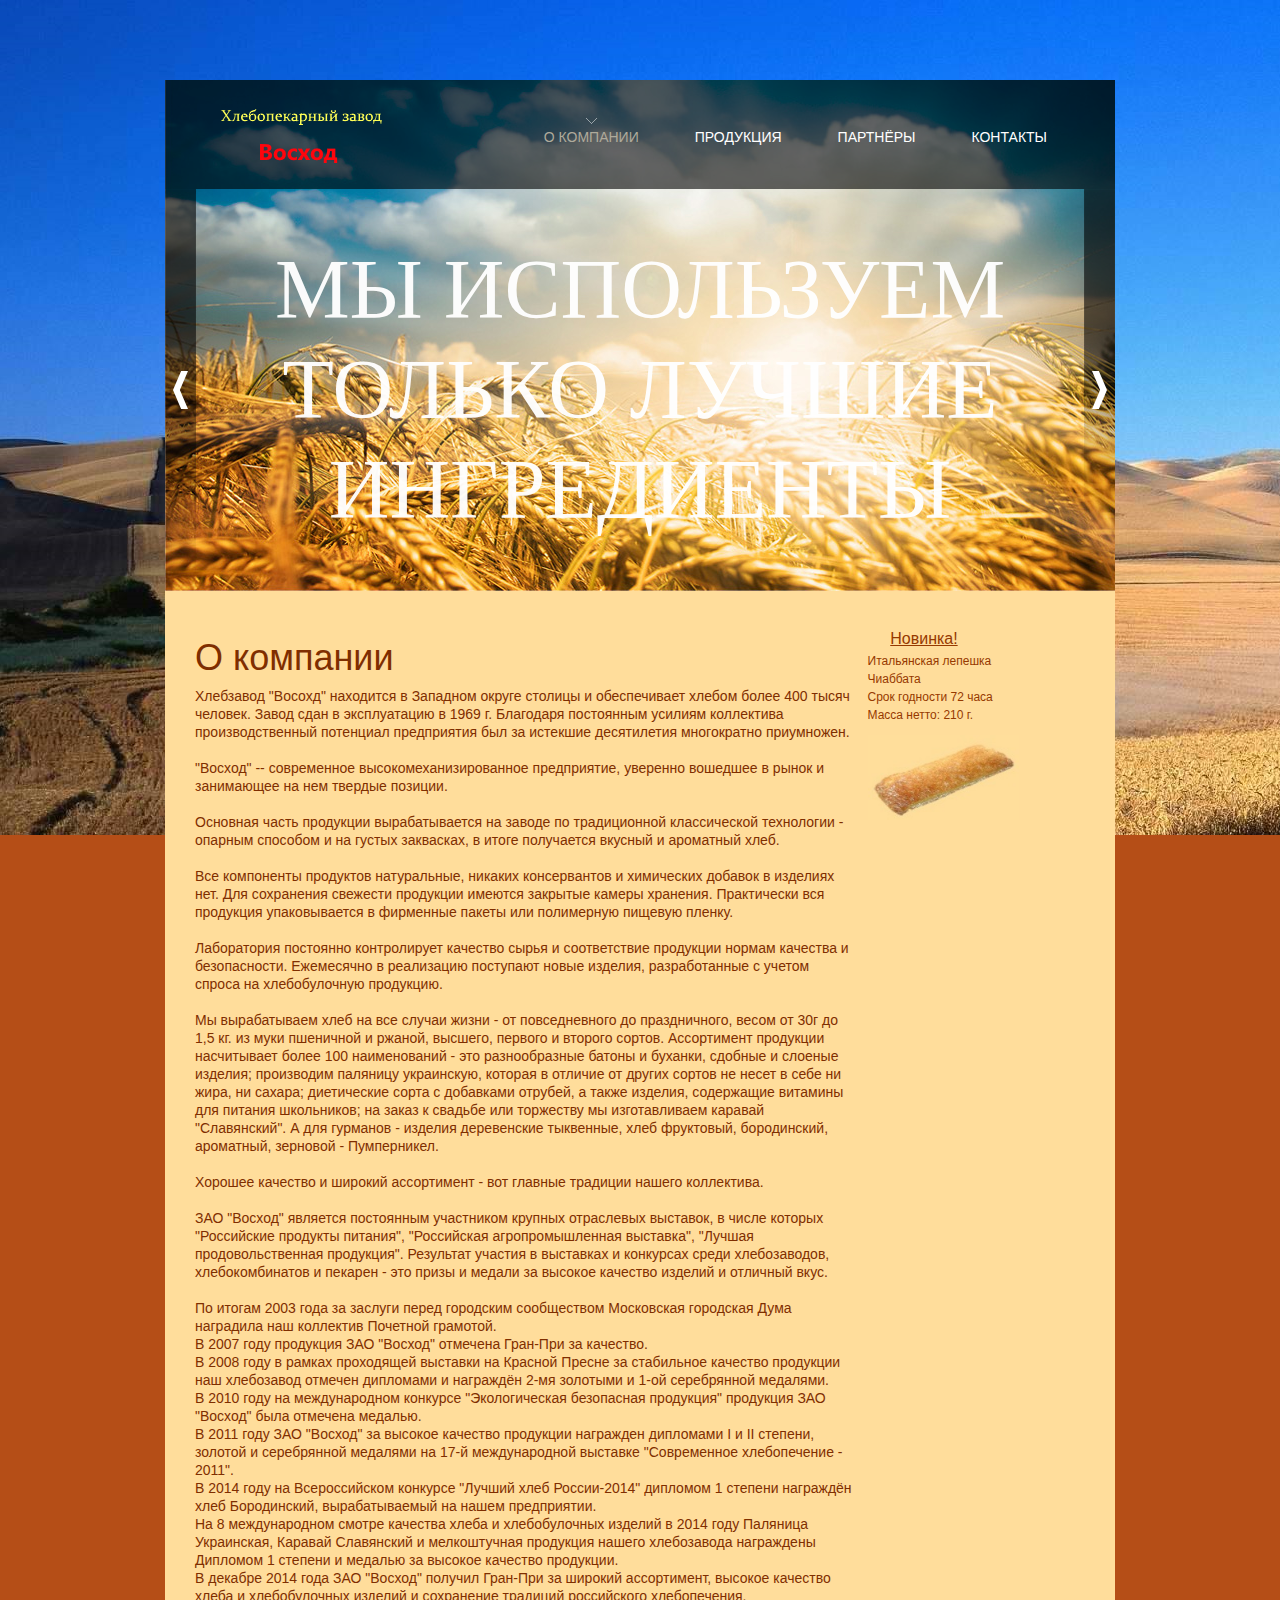
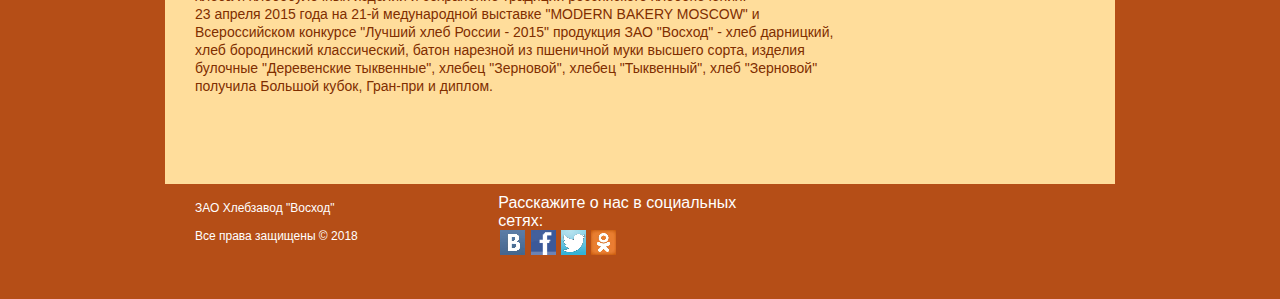
<file: index.html>
﻿<!DOCTYPE html>
<html lang="ru">
<head>
  	<title>ЗАО Хлебзавод "Восход" : О компании</title>
  	<meta charset="utf-8">
    <meta name="description" content="Your description">
    <meta name="keywords" content="Your keywords">
    <meta name="author" content="Your name">
	<meta name="viewport" content="width=device-width, initial-scale=1, maximum-scale=1">
    <link rel="stylesheet" href="css/style.css">
	<link rel="stylesheet" href="css/zerogrid.css">
	<link rel="stylesheet" href="css/responsive.css">
	<script src="js/css3-mediaqueries.js"></script>
    <script src="js/jquery-1.7.1.min.js"></script>
    <script src="js/superfish.js"></script>
    <script src="js/jquery.easing.1.3.js"></script>
    <script src="js/tms-0.4.1.js"></script>
    <script src="js/slider.js"></script>
</head>
<body>
<div class="main-bg">
    <!-- Header -->
    <header>
		<div class="nav-responsive"><div>Меню</div>
			<select onchange="location=this.value">
				<option value="index.html">О компании</option>
				<option value="products.html">Продукция</option>
				<option value="partners.html">Партнёры</option>
				<option value="contacts.html">Контакты</option>
			</select>
		</div>
    	<div class="inner">
            <h1 class="logo"><a href="index.html">Хлебопекарный завод "Восход"</a></h1>
            <nav>
                <ul class="sf-menu">
                    <li class="current"><a href="index.html">О компании</a></li>
                    <li><a href="products.html">Продукция</a></li>
                    <li><a href="partners.html">Партнёры</a></li>
                    <li><a href="contacts.html">Контакты</a></li>
                </ul>
            </nav>
            <div class="clear"></div>
        </div>
		
		<div class="slider-full">
	        <div class="slider-container">
	            <div class="mp-slider">
	                <ul class="items">
	                    <li><img src="images/slide-1.jpg" alt="" /><div class="banner mp-ban-1"><span class="row-1">Мы используем только лучшие ингредиенты</span></div></li>
	                    <li><img src="images/slide-2.jpg" alt="" /><div class="banner mp-ban-2"><span class="row-1">Самое современное оборудование</span></div></li>
	                    <li><img src="images/slide-3.jpg" alt="" /><div class="banner mp-ban-3"><span class="row-1">И вкладываем </span> <span> в наш хлеб </span> <span> душу и сердце</span></div></li>
	                </ul>
	            </div>
	        </div>
	        <a href="#" class="mp-prev"></a>
	        <a href="#" class="mp-next"></a>
		</div>	
    </header>
    <!-- Content -->
        <div class="zerogrid">
            <div class="row content-bg">
                    	<div class="col-3-4">
							<div class="wrap-col">
                        	<article>
                            	<h2>О компании</h2>
                            </article>	
                                <div>
                                <h7>
									<p>Хлебзавод "Восохд" находится в Западном округе столицы и обеспечивает хлебом более 400 тысяч человек. Завод сдан в эксплуатацию в 1969 г. Благодаря постоянным усилиям коллектива производственный потенциал предприятия был за истекшие десятилетия многократно приумножен.</p>

									<p>"Восход" -- современное высокомеханизированное предприятие, уверенно вошедшее в рынок и занимающее на нем твердые позиции.</p>

									<p>Основная часть продукции вырабатывается на заводе по традиционной классической технологии - опарным способом и на густых заквасках, в итоге получается вкусный и ароматный хлеб.</p>

									<p>Все компоненты продуктов натуральные, никаких консервантов и химических добавок в изделиях нет. Для сохранения свежести продукции имеются закрытые камеры хранения. Практически вся продукция упаковывается в фирменные пакеты или полимерную пищевую пленку.</p>

									<p>Лаборатория постоянно контролирует качество сырья и соответствие продукции нормам качества и безопасности. Ежемесячно в реализацию поступают новые изделия, разработанные с учетом спроса на хлебобулочную продукцию.</p>

									<p>Мы вырабатываем хлеб на все случаи жизни - от повседневного до праздничного, весом от 30г до 1,5 кг. из муки пшеничной и ржаной, высшего, первого и второго сортов. Ассортимент продукции насчитывает более 100 наименований - это разнообразные батоны и буханки, сдобные и слоеные изделия; производим паляницу украинскую, которая в отличие от других сортов не несет в себе ни жира, ни сахара; диетические сорта с добавками отрубей, а также изделия, содержащие витамины для питания школьников; на заказ к свадьбе или торжеству мы изготавливаем каравай "Славянский". А для гурманов - изделия деревенские тыквенные, хлеб фруктовый, бородинский, ароматный,  зерновой - Пумперникел.</p>

									<p>Хорошее качество и широкий ассортимент - вот главные традиции нашего коллектива.</p>

									<p>ЗАО "Восход" является постоянным участником крупных отраслевых выставок, в числе которых "Российские продукты питания", "Российская агропромышленная выставка", "Лучшая продовольственная продукция". Результат участия в выставках и конкурсах среди хлебозаводов, хлебокомбинатов  и пекарен - это призы и медали за высокое качество изделий и отличный вкус.</p>

									<p>По итогам 2003 года за заслуги перед городским сообществом Московская городская Дума наградила наш коллектив Почетной грамотой.<br>
									В 2007 году продукция ЗАО "Восход" отмечена Гран-При за качество.<br>
									В 2008 году в рамках проходящей выставки на Красной Пресне за стабильное качество продукции наш хлебозавод отмечен дипломами и награждён 2-мя золотыми и 1-ой серебрянной медалями.<br>
									В 2010 году на международном конкурсе "Экологическая безопасная продукция" продукция ЗАО "Восход" была отмечена медалью.<br>
									В 2011 году ЗАО "Восход" за высокое качество продукции награжден дипломами I и II степени, золотой и серебрянной медалями на 17-й международной выставке "Современное хлебопечение - 2011".<br>
									В 2014 году на Всероссийском конкурсе "Лучший хлеб России-2014" дипломом 1 степени награждён хлеб Бородинский, вырабатываемый на нашем предприятии.<br>
									На 8 международном смотре качества хлеба и хлебобулочных изделий в 2014 году Паляница Украинская, Каравай Славянский и мелкоштучная продукция нашего хлебозавода награждены Дипломом 1 степени и медалью за высокое качество продукции.<br>
									В декабре 2014 года ЗАО "Восход" получил Гран-При за широкий ассортимент, высокое качество хлеба и хлебобулочных изделий и сохранение традиций российского хлебопечения.<br>
									23 апреля 2015 года на 21-й медународной выставке "MODERN BAKERY MOSCOW" и Всероссийском конкурсе "Лучший хлеб России - 2015" продукция ЗАО "Восход" - хлеб дарницкий, хлеб бородинский классический, батон нарезной из пшеничной муки высшего сорта, изделия булочные "Деревенские тыквенные", хлебец "Зерновой", хлебец "Тыквенный", хлеб "Зерновой" получила Большой кубок, Гран-при и диплом.<p>
									</h7>
                                </div>
							</div>
                        </div>
                        <div class="col-1-6">
                        	<article>
                        		<a href="products.html" class="heading-1">Новинка! </a>
                                <p class="p1">
                                    Итальянская лепешка Чиаббата <br>
									Срок годности 72 часа <br>
									Масса нетто: 210 г.  
                                </p>
                                    <div align="center">
                                    <img src="images/new-p.jpg" alt="" class="img-indent">
                                    </div>
                            </article>
                        </div>
        </div>
    </section>
    <!-- Footer -->
    <footer>
    	<div class="zerogrid">
        	<div class="row footer-bg">

                    <div class="wrapper">
                        <div class="col-1-3">
							<div class="wrap-col">
	                        	<div class="copyright">
	                            	 <h5 class="footer-logo"> ЗАО Хлебзавод "Восход" <br> Все права защищены &copy; 2018 </h5>
	                            </div>
							</div>
                        </div>
						<div class="col-2-3">
	                        <div class="col-1-4">
								<div class="wrap-col">
									<h8 class="heading-2"> Расскажите о нас в социальных сетях:</h8>
		                        	<ul class="social-list">
		                            	<li> <a href="https://vk.com">  <img src="images/vk.png" alt=""></a></li>
		                                <li> <a href="https://www.facebook.com">  <img src="images/fb.png" alt=""></a></li>
		                                <li> <a href="https://twitter.com/">  <img src="images/tw.png" alt=""></a></li>
		                                <li> <a href="https://ok.ru">  <img src="images/od.png" alt=""></a></li>
		                            </ul>
								</div>
	                        </div>
						</div>
                    </div>
        	</div>
        </div>
    </footer>
</div>
</body>
</html>
</file>
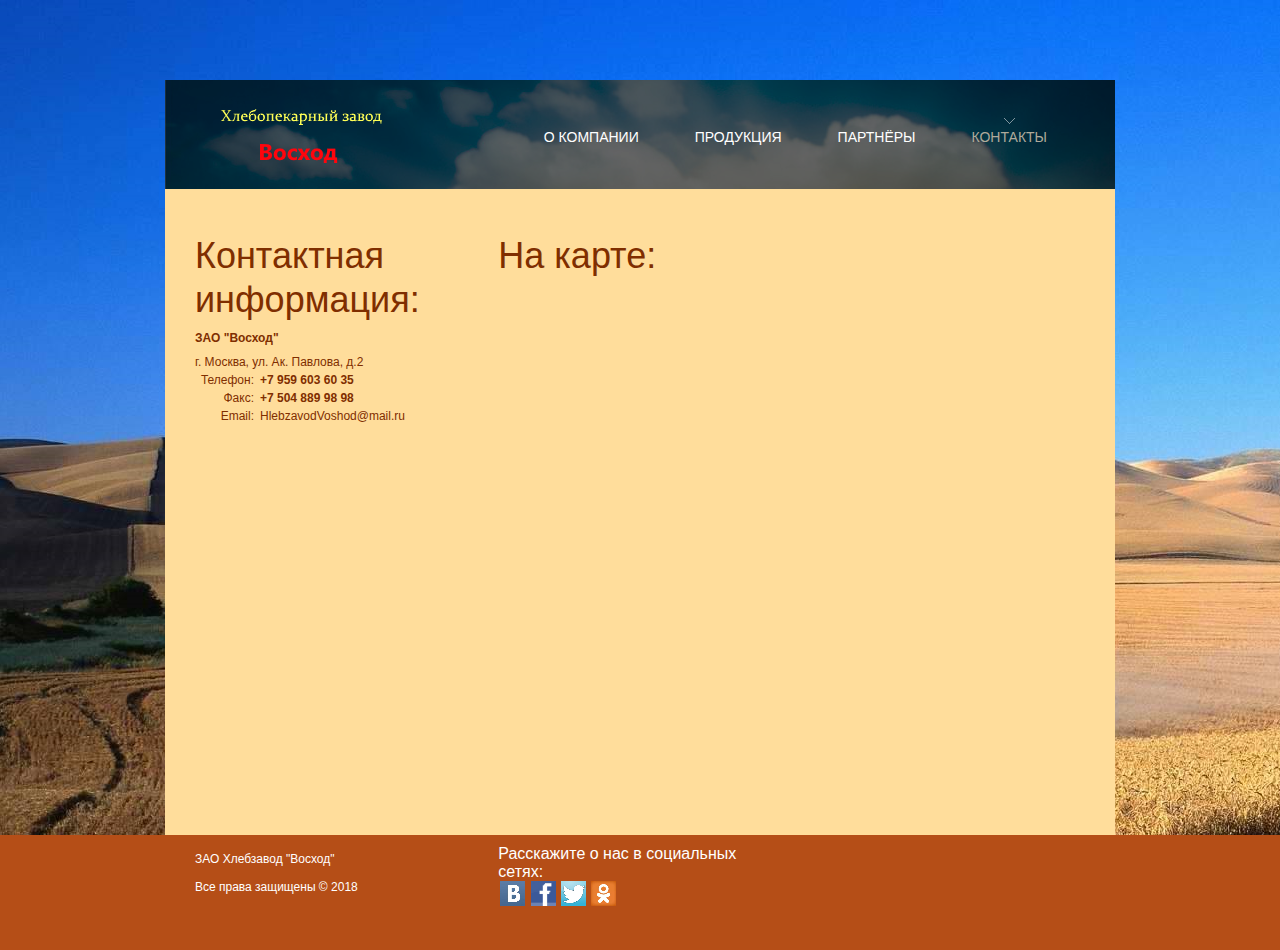
<file: contacts.html>
﻿<!DOCTYPE html>
<html lang="ru">
<head>
  	<title>ЗАО Хлебзавод "Восход" : Контакты</title>
  	<meta charset="utf-8">
    <meta name="description" content="Your description">
    <meta name="keywords" content="Your keywords">
    <meta name="author" content="Your name">
	<meta name="viewport" content="width=device-width, initial-scale=1, maximum-scale=1">
    <link rel="stylesheet" href="css/style.css">
	<link rel="stylesheet" href="css/zerogrid.css">
	<link rel="stylesheet" href="css/responsive.css">
	<script src="js/css3-mediaqueries.js"></script>
    <script src="js/jquery-1.7.1.min.js"></script>
    <script src="js/superfish.js"></script>
    <script src="js/jquery.easing.1.3.js"></script>
    <script src="js/tms-0.4.1.js"></script>
    <script src="js/slider.js"></script>
</head>
<body>
<div class="main-bg">
    <!-- Header -->
    <header>
		<div class="nav-responsive"><div>Меню</div>
			<select onchange="location=this.value">
				<option value="index.html">О компании</option>
				<option value="products.html">Продукция</option>
				<option value="partners.html">Партнёры</option>
				<option value="contacts.html">Контакты</option>
			</select>
		</div>
    	<div class="inner">
            <h1 class="logo"><a href="index.html">Хлебопекарный завод "Восход"</a></h1>
            <nav>
                <ul class="sf-menu">
                    <li><a href="index.html">О компании</a></li>
                    <li><a href="products.html">Продукция</a></li>
                    <li><a href="partners.html">Партнёры</a></li>
                    <li class="current"><a href="contacts.html">Контакты</a></li>
                </ul>
            </nav>
            <div class="clear"></div>
        </div>
    </header>
    <!-- Content -->
    <section id="content"><div class="ic"></div>
        <div class="zerogrid">
            	<div class="row content-bg" style="min-height: 568px">

                    	<article class="col-1-3">
							<div class="wrap-col">
	                        	<h2>Контактная информация:</h2>
	                            <p class="p1">
	                            	<strong class="str-2">
	                                	ЗАО "Восход"
	                                </strong>
	                                <dl class="adress">
	                                	<dt>г. Москва, ул. Ак. Павлова, д.2</dt>
	                                	<dd><span>Телефон:</span><b>+7 959 603 60 35</b></dd>
	                                    <dd><span>Факс:</span><b>+7 504 889 98 98</b></dd>
	                                    <dd><span>Email:</span>HlebzavodVoshod@mail.ru</dd>
	                                </dl>
	                            </p>
							</div>
                        </article>
                        <article class="col-2-3">
							<div class="wrap-col">
							<h2>На карте:</h2>
							<script type="text/javascript" charset="utf-8" async src="https://api-maps.yandex.ru/services/constructor/1.0/js/?um=constructor%3A2a3a389f8ea440ff61a8fff074c668f06dd36b5303b2834e181a198120ad7af4&amp;width=369&amp;height=371&amp;lang=ru_RU&amp;scroll=true"></script>
                        </article>
            </div>
        </div>
    </section>
    <!-- Footer -->
    <footer>
    	<div class="zerogrid">
        	<div class="row footer-bg">

                    <div class="wrapper">
                        <div class="col-1-3">
							<div class="wrap-col">
	                        	<div class="copyright">
	                            	 <h5 class="footer-logo"> ЗАО Хлебзавод "Восход" <br> Все права защищены &copy; 2018 </h5>
	                            </div>
							</div>
                        </div>
						<div class="col-2-3">
	                        <div class="col-1-4">
								<div class="wrap-col">
									<h8 class="heading-2"> Расскажите о нас в социальных сетях:</h8>
		                        	<ul class="social-list">
		                            	<li> <a href="https://vk.com">  <img src="images/vk.png" alt=""></a></li>
		                                <li> <a href="https://www.facebook.com">  <img src="images/fb.png" alt=""></a></li>
		                                <li> <a href="https://twitter.com/">  <img src="images/tw.png" alt=""></a></li>
		                                <li> <a href="https://ok.ru">  <img src="images/od.png" alt=""></a></li>
		                            </ul>
								</div>
	                        </div>
							
						</div>
                    </div>
        	</div>
        </div>
    </footer>
</div>
</body>
</html>
</file>
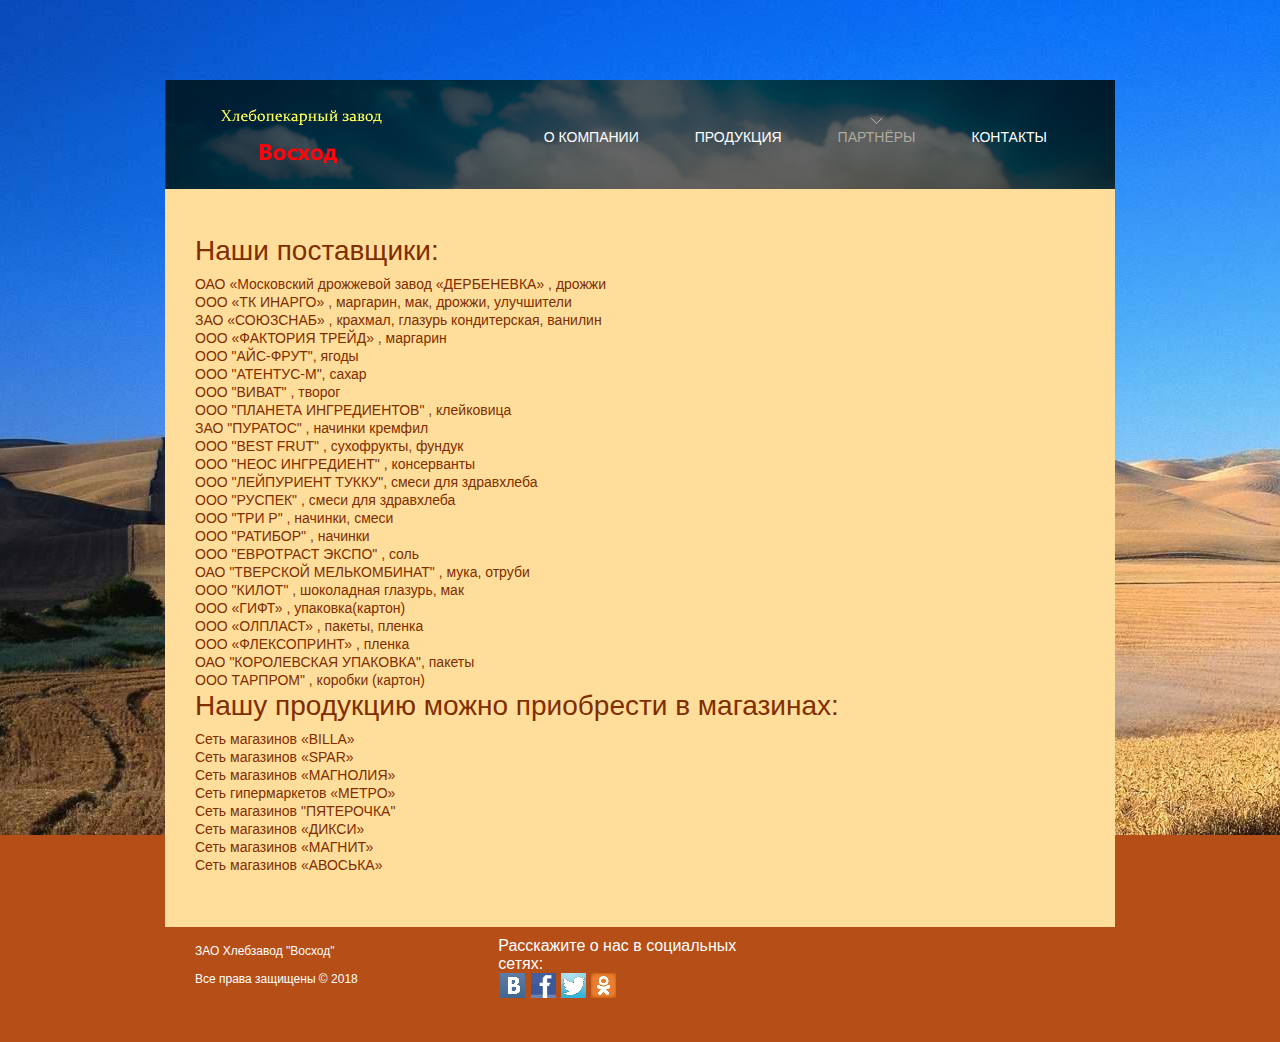
<file: partners.html>
﻿<!DOCTYPE html>
<html lang="ru">
<head>
  	<title>ЗАО Хлебзавод "Восход" : Наши партнёры</title>
  	<meta charset="utf-8">
    <meta name="description" content="Your description">
    <meta name="keywords" content="Your keywords">
    <meta name="author" content="Your name">
	<meta name="viewport" content="width=device-width, initial-scale=1, maximum-scale=1">
    <link rel="stylesheet" href="css/style.css">
	<link rel="stylesheet" href="css/zerogrid.css">
	<link rel="stylesheet" href="css/responsive.css">
	<script src="js/css3-mediaqueries.js"></script>
    <script src="js/jquery-1.7.1.min.js"></script>
    <script src="js/superfish.js"></script>
    <script src="js/jquery.easing.1.3.js"></script>
    <script src="js/tms-0.4.1.js"></script>
    <script src="js/slider.js"></script>
</head>
<body>
<div class="main-bg">
    <!-- Header -->
    <header>
		<div class="nav-responsive"><div>Меню</div>
			<select onchange="location=this.value">
				<option value="index.html">О компании</option>
				<option value="products.html">Продукция</option>
				<option value="pricing.html">Партнёры</option>
				<option value="contacts.html">Контакты</option>
			</select>
		</div>
    	<div class="inner">
            <h1 class="logo"><a href="index.html">Хлебопекарный завод "Восход"</a></h1>
            <nav>
                <ul class="sf-menu">
                    <li><a href="index.html">О компании</a></li>
                    <li><a href="products.html">Продукция</a></li>
                    <li class="current"><a href="partners.html">Партнёры</a></li>
                    <li><a href="contacts.html">Контакты</a></li>
                </ul>
            </nav>
            <div class="clear"></div>
        </div>
    </header>
    <!-- Content -->
    <section id="content">
        <div class="zerogrid">
            	<div class="row content-bg">
                	<div class="wrapper">
							<div class="wrap-col" style="text-align: left">
	                        	<h4>Наши поставщики:</h4>
	                            <div>
<h7>
ОАО «Московский дрожжевой завод «ДЕРБЕНЕВКА» ,  дрожжи <br>

ООО «ТК ИНАРГО» , маргарин, мак, дрожжи, улучшители <br>

ЗАО «СОЮЗСНАБ» , крахмал, глазурь кондитерская, ванилин <br>

ООО «ФАКТОРИЯ ТРЕЙД» , маргарин <br>

ООО "АЙС-ФРУТ", ягоды <br>

ООО "АТЕНТУС-М", сахар <br>

ООО "ВИВАТ" , творог <br>

ООО "ПЛАНЕТА ИНГРЕДИЕНТОВ" , клейковица <br>

ЗАО "ПУРАТОС" , начинки кремфил <br>

ООО "BEST FRUT" , сухофрукты, фундук <br>

ООО "НЕОС ИНГРЕДИЕНТ" , консерванты <br>

ООО "ЛЕЙПУРИЕНТ ТУККУ", смеси для здравхлеба <br>

ООО "РУСПЕК" , смеси для здравхлеба <br>

ООО "ТРИ Р" , начинки, смеси <br>

ООО "РАТИБОР" , начинки <br>

ООО "ЕВРОТРАСТ ЭКСПО" , соль <br>

ОАО "ТВЕРСКОЙ МЕЛЬКОМБИНАТ" , мука, отруби <br>

ООО "КИЛОТ" , шоколадная глазурь, мак <br>

ООО «ГИФТ» , упаковка(картон) <br>

ООО «ОЛПЛАСТ» , пакеты, пленка <br>

ООО «ФЛЕКСОПРИНТ» , пленка <br>

ОАО "КОРОЛЕВСКАЯ УПАКОВКА", пакеты <br>

ООО ТАРПРОМ" , коробки (картон) <br> </h7>
	                            </div>
	                            <h4>Нашу продукцию можно приобрести в магазинах: </h4>
	                            <div>
	                 					<h7>
Сеть магазинов «BILLA» <br>

Сеть магазинов «SPAR» <br>

Сеть магазинов «МАГНОЛИЯ» <br>

Сеть гипермаркетов «МЕТРО» <br>

Сеть магазинов "ПЯТЕРОЧКА" <br>

Сеть магазинов «ДИКСИ» <br>
 
Сеть магазинов «МАГНИТ» <br>

Сеть магазинов «АВОСЬКА» <br> </h7>
								</div>
	                            </div>
	                            </div>
	                            </section>
    <!-- Footer -->
    <footer>
    	<div class="zerogrid">
        	<div class="row footer-bg">

                    <div class="wrapper">
                        <div class="col-1-3">
							<div class="wrap-col">
	                        	<div class="copyright">
	                            	 <h5 class="footer-logo"> ЗАО Хлебзавод "Восход" <br> Все права защищены &copy; 2018 </h5>
	                            </div>
							</div>
                        </div>
						<div class="col-2-3">
	                        <div class="col-1-4">
								<div class="wrap-col">
									<h8 class="heading-2"> Расскажите о нас в социальных сетях:</h8>
		                        	<ul class="social-list">
		                            	<li> <a href="https://vk.com">  <img src="images/vk.png" alt=""></a></li>
		                                <li> <a href="https://www.facebook.com">  <img src="images/fb.png" alt=""></a></li>
		                                <li> <a href="https://twitter.com/">  <img src="images/tw.png" alt=""></a></li>
		                                <li> <a href="https://ok.ru">  <img src="images/od.png" alt=""></a></li>
		                            </ul>
								</div>
	                        </div>
						</div>
                    </div>
        	</div>
        </div>
    </footer>
</div>
</body>
</html>
</file>
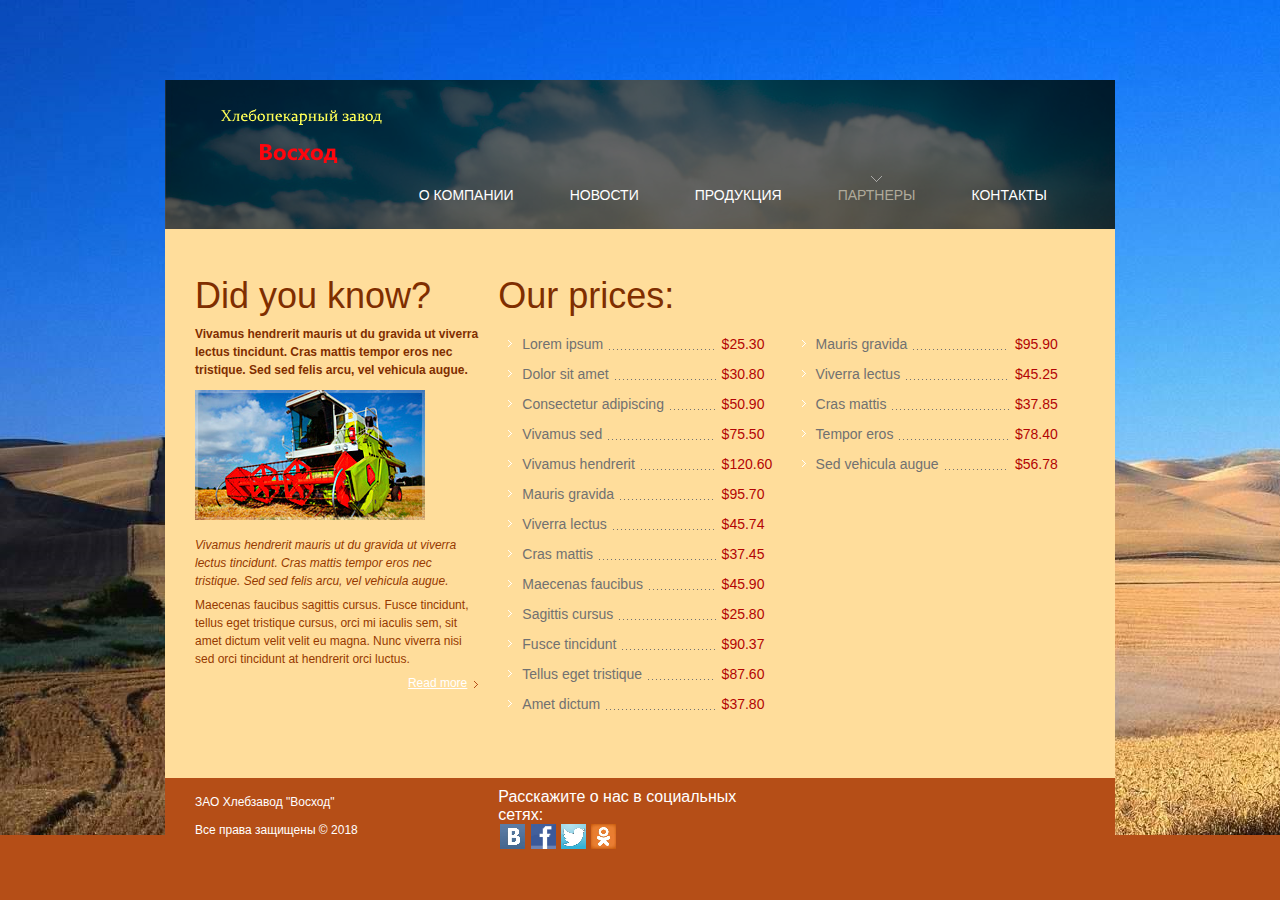
<file: pricing.html>
<!DOCTYPE html>
<html lang="en">
<head>
  	<title>Pricing</title>
  	<meta charset="utf-8">
    <meta name="description" content="Your description">
    <meta name="keywords" content="Your keywords">
    <meta name="author" content="Your name">
	<meta name="viewport" content="width=device-width, initial-scale=1, maximum-scale=1">
    <link rel="stylesheet" href="css/style.css">
	<link rel="stylesheet" href="css/zerogrid.css">
	<link rel="stylesheet" href="css/responsive.css">
	<script src="js/css3-mediaqueries.js"></script>
    <script src="js/jquery-1.7.1.min.js"></script>
    <script src="js/superfish.js"></script>
    <script src="js/jquery.easing.1.3.js"></script>
    <script src="js/tms-0.4.1.js"></script>
    <script src="js/slider.js"></script>
</head>
<body>
<div class="main-bg">
    <!-- Header -->
    <header>
		<div class="nav-responsive"><div>Меню</div>
			<select onchange="location=this.value">
				<option value="index.html">О компании</option>
				<option value="technology.html">Новости</option>
				<option value="products.html">Продукция</option>
				<option value="pricing.html">Партнеры</option>
				<option value="contacts.html">Контакты</option>
			</select>
		</div>
    	<div class="inner">
            <h1 class="logo"><a href="index.html">Хлебопекарный завод "Восход"</a></h1>
            <nav>
                <ul class="sf-menu">
                    <li><a href="index.html">О компании</a></li>
                    <li><a href="technology.html">Новости</a></li>
                    <li><a href="products.html">Продукция</a></li>
                    <li class="current"><a href="pricing.html">Партнеры</a></li>
                    <li><a href="contacts.html">Контакты</a></li>
                </ul>
            </nav>
            <div class="clear"></div>
        </div>
    </header>
    <!-- Content -->
    <section id="content"><div class="ic">More Website Templates @ TemplateMonster.com | Zerotheme.com</div>
        <div class="zerogrid">
            	<div class="row content-bg">
                	<div class="wrapper">
                    	<article class="col-1-3">
							<div class="wrap-col">
	                        	<h2>Did you know?</h2>
	                            <p class="p1">
	                            	<strong class="str-2">
	                                	Vivamus hendrerit mauris ut du gravida ut viverra lectus tincidunt. Cras mattis tempor eros nec tristique. Sed sed felis arcu, vel vehicula augue.
	                                </strong>
	                            </p>
	                            <img src="images/page4-img1.jpg" alt="" class="img-indent-bot">
	                            <p class="p1">
	                            	<i>Vivamus hendrerit mauris ut du gravida ut viverra lectus tincidunt. Cras mattis tempor eros nec tristique. Sed sed felis arcu, vel vehicula augue.</i>
	                            </p>
	                            <p class="p1 hr-border-1">
	Maecenas faucibus sagittis cursus. Fusce tincidunt, tellus eget tristique cursus, orci mi iaculis sem, sit amet dictum velit velit eu magna. Nunc viverra nisi sed orci tincidunt at hendrerit orci luctus. 
	                            </p>
	                            <div class="alignright">
	                            	<a href="#" class="button">Read more</a>
	                            </div>
							</div>
                        </article>
                        <article class="col-2-3">
							<div class="wrap-col">
	                        	<h2>Our prices:</h2>
	                            	<div class="col-1-2">
										<div class="wrap-col">
		                                	<ul class="price-list">
		                                    	<li><a href="#" class="price-item">Lorem ipsum</a><span class="price">$25.30</span><span class="filler">&nbsp;</span></li>
		                                        <li><a href="#" class="price-item">Dolor sit amet</a><span class="price">$30.80</span><span class="filler">&nbsp;</span></li>
		                                        <li><a href="#" class="price-item">Consectetur adipiscing</a><span class="price">$50.90</span><span class="filler">&nbsp;</span></li> 
		                                        <li><a href="#" class="price-item">Vivamus sed</a><span class="price">$75.50</span><span class="filler">&nbsp;</span></li>
		                                        <li><a href="#" class="price-item">Vivamus hendrerit</a><span class="price">$120.60</span><span class="filler">&nbsp;</span></li>
		                                        <li><a href="#" class="price-item">Mauris gravida</a><span class="price">$95.70</span><span class="filler">&nbsp;</span></li>
		                                        <li><a href="#" class="price-item">Viverra lectus</a><span class="price">$45.74</span><span class="filler">&nbsp;</span></li>
		                                        <li><a href="#" class="price-item">Cras mattis</a><span class="price">$37.45</span><span class="filler">&nbsp;</span></li>
		                                        <li><a href="#" class="price-item">Maecenas faucibus</a><span class="price">$45.90</span><span class="filler">&nbsp;</span></li>
		                                        <li><a href="#" class="price-item">Sagittis cursus</a><span class="price">$25.80</span><span class="filler">&nbsp;</span></li>
		                                        <li><a href="#" class="price-item">Fusce tincidunt</a><span class="price">$90.37</span><span class="filler">&nbsp;</span></li>
		                                        <li><a href="#" class="price-item">Tellus eget tristique</a><span class="price">$87.60</span><span class="filler">&nbsp;</span></li>
		                                        <li><a href="#" class="price-item">Amet dictum</a><span class="price">$37.80</span><span class="filler">&nbsp;</span></li>
		                                    </ul>
										</div>
	                                </div>
	                                <div class="col-1-2">
										<div class="wrap-col">
		                                	<ul class="price-list">
		                                    	<li><a href="#" class="price-item">Mauris gravida</a><span class="price">$95.90</span><span class="filler">&nbsp;</span></li>
		                                        <li><a href="#" class="price-item">Viverra lectus</a><span class="price">$45.25</span><span class="filler">&nbsp;</span></li>
		                                        <li><a href="#" class="price-item">Cras mattis</a><span class="price">$37.85</span><span class="filler">&nbsp;</span></li> 
		                                        <li><a href="#" class="price-item">Tempor eros</a><span class="price">$78.40</span><span class="filler">&nbsp;</span></li>
		                                        <li><a href="#" class="price-item">Sed vehicula augue</a><span class="price">$56.78</span><span class="filler">&nbsp;</span></li>
		                                    </ul>
										</div>
	                                </div>
							</div>
                        </article>
                    </div>
                </div>
        </div>
    </section>
    <!-- Footer -->
    <footer>
    	<div class="zerogrid">
        	<div class="row footer-bg">

                    <div class="wrapper">
                        <div class="col-1-3">
							<div class="wrap-col">
	                        	<div class="copyright">
	                            	 <h5 class="footer-logo"> ЗАО Хлебзавод "Восход" <br> Все права защищены &copy; 2018 </h5>
	                            </div>
							</div>
                        </div>
						<div class="col-2-3">
	                        <div class="col-1-4">
								<div class="wrap-col">
									<h8 class="heading-2"> Расскажите о нас в социальных сетях:</h8>
		                        	<ul class="social-list">
		                            	<li> <a href="https://vk.com">  <img src="images/vk.png" alt=""></a></li>
		                                <li> <a href="https://www.facebook.com">  <img src="images/fb.png" alt=""></a></li>
		                                <li> <a href="https://twitter.com/">  <img src="images/tw.png" alt=""></a></li>
		                                <li> <a href="https://ok.ru">  <img src="images/od.png" alt=""></a></li>
		                            </ul>
								</div>
	                        </div>
						</div>
                    </div>
        	</div>
        </div>
    </footer>
</div>
</body>
</html>
</file>
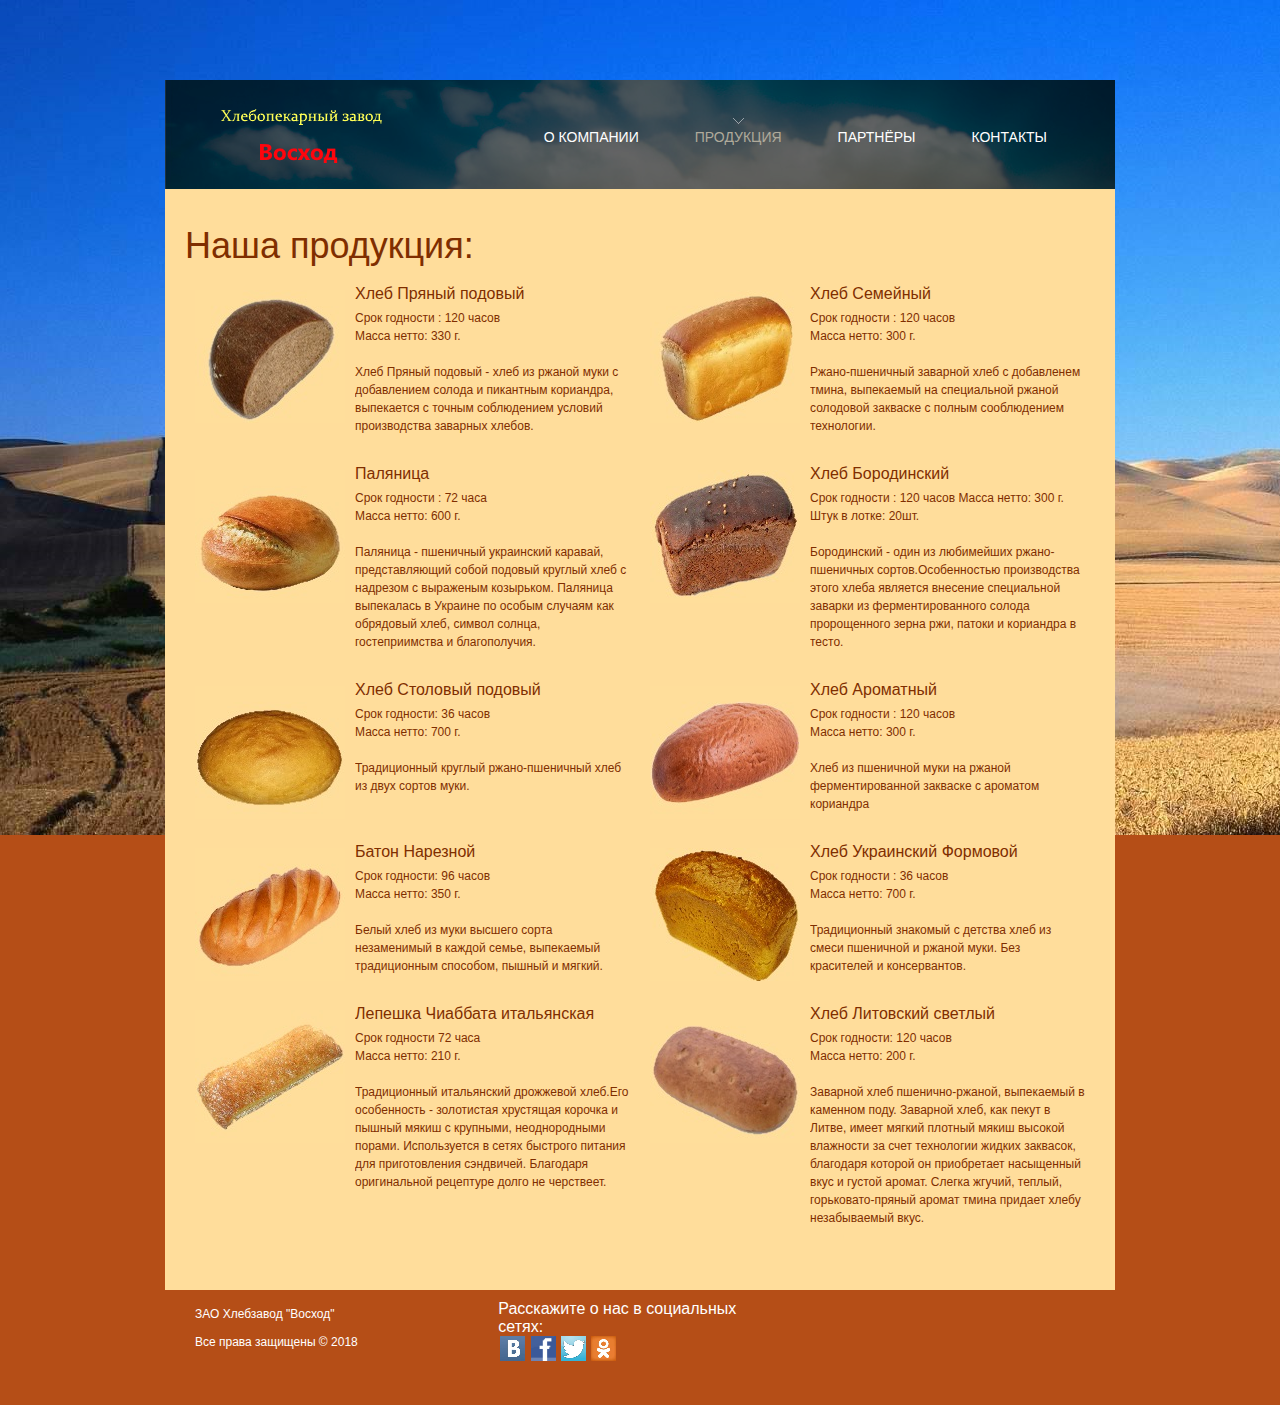
<file: products.html>
﻿<!DOCTYPE html>
<html lang="ru">
<head>
  	<title>ЗАО Хлебзавод "Восход" : Продукция</title>
  	<meta charset="utf-8">
    <meta name="description" content="Your description">
    <meta name="keywords" content="Your keywords">
    <meta name="author" content="Your name">
	<meta name="viewport" content="width=device-width, initial-scale=1, maximum-scale=1">
    <link rel="stylesheet" href="css/style.css">
	<link rel="stylesheet" href="css/zerogrid.css">
	<link rel="stylesheet" href="css/responsive.css">
	<script src="js/css3-mediaqueries.js"></script>
    <script src="js/jquery-1.7.1.min.js"></script>
    <script src="js/superfish.js"></script>
    <script src="js/jquery.easing.1.3.js"></script>
    <script src="js/tms-0.4.1.js"></script>
    <script src="js/slider.js"></script>
</head>
<body>
<div class="main-bg">
    <!-- Header -->
    <header>
        <div class="nav-responsive"><div>Меню</div>
            <select onchange="location=this.value">
                <option value="index.html">О компании</option>
                <option value="products.html">Продукция</option>
                <option value="partners.html">Партнёры</option>
                <option value="contacts.html">Контакты</option>
            </select>
        </div>
        <div class="inner">
            <h1 class="logo"><a href="index.html">Хлебопекарный завод "Восход"</a></h1>
            <nav>
                <ul class="sf-menu">
                    <li><a href="index.html">О компании</a></li>
                    <li  class="current"><a href="products.html">Продукция</a>
                    <li><a href="partners.html">Партнёры</a></li>
                    <li><a href="contacts.html">Контакты</a></li>
                </ul>
            </nav>
            <div class="clear"></div>
        </div>
    </header>
    <!-- Content -->
    <section id="content">
        <div class="zerogrid">
            <div class="wrapper">
            	<div class="row content-bg">
                	<div class="wrapper" style="min-height: 568px">
                    	<article>
                        	<h2>Наша продукция:</h2>
                            <div class="wrapper indent-bot">
                            	<div class="col-1-4">
                                	<div class="wrap-col">
                                    	<img src="images/P-im1.jpg" alt="" class="img-indent">
                                        <dl class="extra-wrap def-list-1">
                                        	<dt>
                                            	<h8>Хлеб Пряный подовый</h8>
                                            </dt>
                                            <dd>
                                            	<h9>Срок годности : 120 часов <br>
												Масса нетто: 330 г. <br> 
												<br>
												Хлеб Пряный подовый - хлеб из ржаной муки с добавлением солода и пикантным кориандра, выпекается с точным соблюдением условий производства заварных хлебов.</h9>
                                            </dd>
                                        </dl>
                                    </div>
                                </div>
                                <div class="col-1-4">
                                	<div class="wrap-col">
                                    	<img src="images/P-im2.jpg" alt="" class="img-indent">
                                        <dl class="extra-wrap def-list-1">
                                        	<dt>
                                            	<h8>Хлеб Семейный</h8>
                                            </dt>
                                            <dd>
                                            	<h9>Срок годности : 120 часов <br>
													Масса нетто: 300 г. <br>
													<br>
													Ржано-пшеничный заварной хлеб с добавленем тмина, выпекаемый на специальной ржаной солодовой закваске с полным сооблюдением технологии.</h9>
                                            </dd>
                                        </dl>
                                    </div>
                                </div>
                                <div class="col-1-4">
                                	<div class="wrap-col">
                                    	<img src="images/P-im3.jpg" alt="" class="img-indent">
                                        <dl class="extra-wrap def-list-1">
                                        	<dt>
                                            	<h8>Паляница</h8>
                                            </dt>
                                            <dd>
                                            	<h9>Срок годности : 72 часа <br> 
													Масса нетто: 600 г. <br> 
													<br>
													Паляница - пшеничный украинский каравай, представляющий собой подовый круглый хлеб с надрезом с выраженым козырьком. Паляница выпекалась в Украине по особым случаям как обрядовый хлеб, символ солнца, гостеприимства и благополучия.</h9>
                                            </dd>
                                        </dl>
                                    </div>
                                </div>
                            <div class="col-1-4">
                                	<div class="wrap-col">
                                    	<img src="images/P-im4.jpg" alt="" class="img-indent">
                                        <dl class="extra-wrap def-list-1">
                                        	<dt>
                                            	<h8>Хлеб Бородинский</h8>
                                            </dt>
                                            <dd>
                                            	<h9>Срок годности : 120 часов  
												Масса нетто: 300 г.<br> 
												Штук в лотке: 20шт.<br>
												<br>
												Бородинский - один из любимейших ржано-пшеничных сортов.Особенностью производства этого хлеба является внесение специальной заварки из ферментированного солода пророщенного зерна ржи, патоки и кориандра в тесто.</h9>
                                            </dd>
                                        </dl>
                                    </div>
                                </div>
                               <div class="col-1-4">
                                	<div class="wrap-col">
                                    	<img src="images/P-im5.jpg" alt="" class="img-indent">
                                        <dl class="extra-wrap def-list-1">
                                        	<dt>
                                            	<h8>Хлеб Столовый подовый</h8>
                                            </dt>
                                            <dd>
                                            	<h9>Срок годности: 36 часов<br>
													Масса нетто: 700 г.<br>
													<br>
													Традиционный круглый ржано-пшеничный хлеб из двух сортов муки.</h9>
                                            </dd>
                                        </dl>
                                    </div>
                                </div>
                                <div class="col-1-4">
                                	<div class="wrap-col">
                                    	<img src="images/P-im6.jpg" alt="" class="img-indent">
                                        <dl class="extra-wrap def-list-1">
                                        	<dt>
                                            	<h8>Хлеб Ароматный</h8>
                                            </dt>
                                            <dd>
                                            	<h9>Срок годности : 120 часов<br>
													Масса нетто: 300 г.<br>
													<br>
													Хлеб из пшеничной муки на ржаной ферментированной закваске с ароматом кориандра</h9>
                                            </dd>
                                        </dl>
                                    </div>
                                </div>
                           <div class="col-1-4">
                                	<div class="wrap-col">
                                    	<img src="images/P-im7.jpg" alt="" class="img-indent">
                                        <dl class="extra-wrap def-list-1">
                                        	<dt>
                                            	<h8>Батон Нарезной</h8>
                                            </dt>
                                            <dd>
                                            	<h9>Срок годности: 96 часов <br>
													Масса нетто: 350 г.<br>
													<br>
													Белый хлеб из муки высшего сорта незаменимый в каждой семье, выпекаемый традиционным способом, пышный и мягкий.</h9>
                                            </dd>
                                        </dl>
                                    </div>
                                </div>
                               <div class="col-1-4">
                                	<div class="wrap-col">
                                    	<img src="images/P-im8.jpg" alt="" class="img-indent">
                                        <dl class="extra-wrap def-list-1">
                                        	<dt>
                                            	<h8>Хлеб Украинский Формовой</h8>
                                            </dt>
                                            <dd>
                                            	<h9>Срок годности : 36 часов<br>
													Масса нетто: 700 г.<br>
													<br>
													Традиционный знакомый с детства хлеб из смеси пшеничной и ржаной муки. Без красителей и консервантов.</h9>
                                            </dd>
                                        </dl>
                                    </div>
                                </div>
                               <div class="col-1-4">
                                	<div class="wrap-col">
                                    	<img src="images/P-im9.jpg" alt="" class="img-indent">
                                        <dl class="extra-wrap def-list-1">
                                        	<dt>
                                            	<h8>Лепешка Чиаббата итальянская</h8>
                                            </dt>
                                            <dd>
                                            	<h9>
													Срок годности 72 часа <br>
													Масса нетто: 210 г. <br>
													<br>
													Традиционный итальянский дрожжевой хлеб.Его особенность - золотистая хрустящая корочка и пышный мякиш с крупными, неоднородными порами. Используется в сетях быстрого питания для приготовления сэндвичей. Благодаря оригинальной рецептуре долго не черствеет.</h9>
                                            </dd>
                                        </dl>
                                    </div>
                                </div>
                                <div class="col-1-4">
                                	<div class="wrap-col">
                                    	<img src="images/P-im10.jpg" alt="" class="img-indent">
                                        <dl class="extra-wrap def-list-1">
                                        	<dt>
                                            	<h8>Хлеб Литовский светлый</h8>
                                            </dt>
                                            <dd>
                                            	<h9>
													Срок годности: 120 часов <br>
													Масса нетто: 200 г. <br>
													<br>
													Заварной хлеб пшенично-ржаной, выпекаемый в каменном поду. Заварной хлеб, как пекут в Литве, имеет мягкий плотный мякиш высокой влажности за счет технологии жидких заквасок, благодаря которой он приобретает насыщенный вкус и густой аромат. Слегка жгучий, теплый, горьковато-пряный аромат тмина придает хлебу незабываемый вкус.</h9>
                                            </dd>
                                        </dl>
                                    </div>
                                </div>
                            </div>  
                        </article>
                    </div>
                </div>
            </div>
        </div>
    </section>
    <!-- Footer -->
       <footer>
        <div class="zerogrid">
            <div class="row footer-bg">

                    <div class="wrapper">
                        <div class="col-1-3">
                            <div class="wrap-col">
                                <div class="copyright">
                                     <h5 class="footer-logo"> ЗАО Хлебзавод "Восход" <br> Все права защищены &copy; 2018 </h5>
                                </div>
                            </div>
                        </div>
                        <div class="col-2-3">
                            <div class="col-1-4">
                                <div class="wrap-col">
                                    <h8 class="heading-2"> Расскажите о нас в социальных сетях:</h8>
                                    <ul class="social-list">
                                        <li> <a href="https://vk.com">  <img src="images/vk.png" alt=""></a></li>
                                        <li> <a href="https://www.facebook.com">  <img src="images/fb.png" alt=""></a></li>
                                        <li> <a href="https://twitter.com/">  <img src="images/tw.png" alt=""></a></li>
                                        <li> <a href="https://ok.ru">  <img src="images/od.png" alt=""></a></li>
                                    </ul>
                                </div>
                            </div>
                        </div>
                    </div>
            </div>
        </div>
    </footer>
</div>
</body>
</html>
</file>
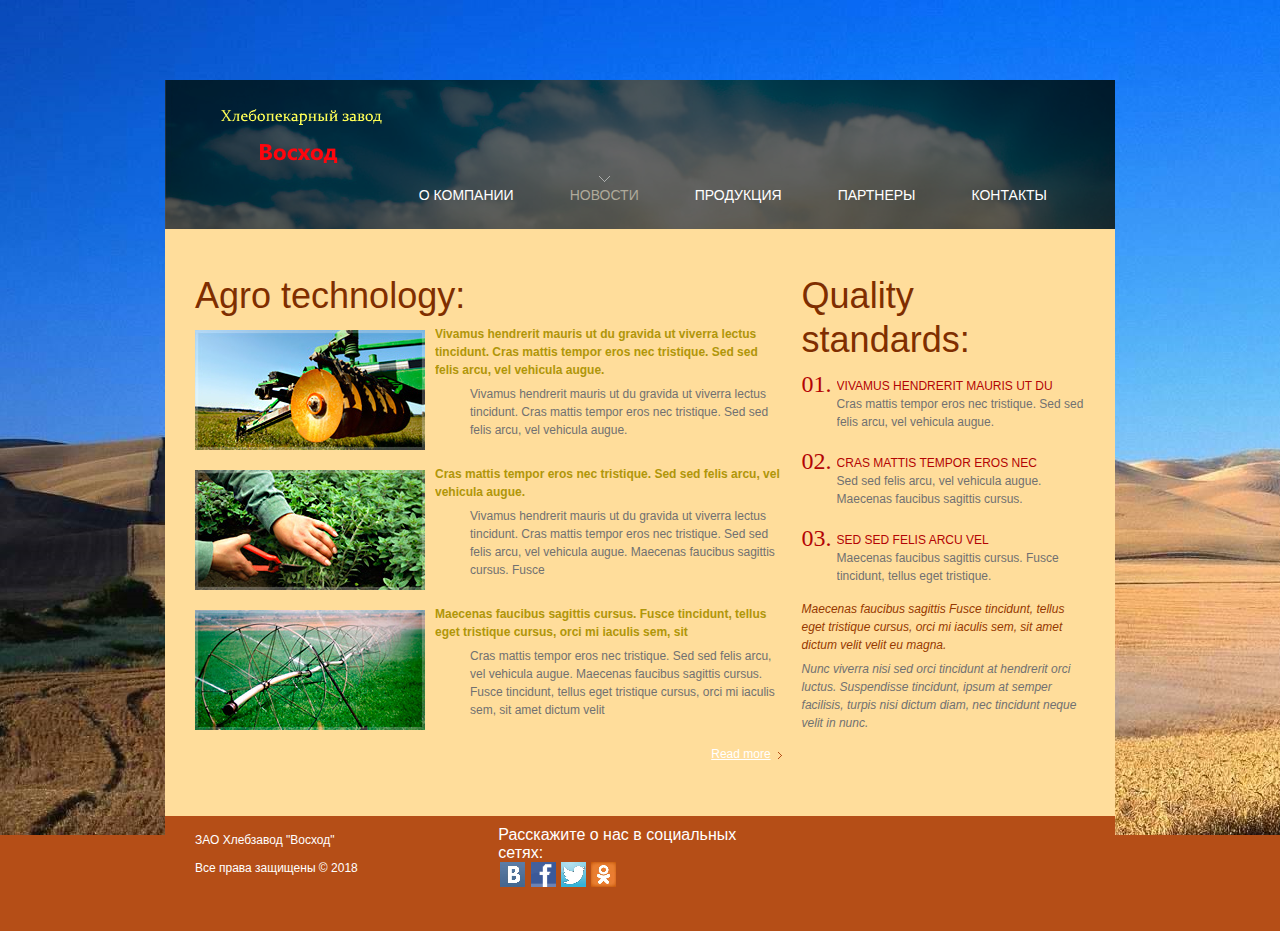
<file: technology.html>
<!DOCTYPE html>
<html lang="en">
<head>
  	<title>Technology</title>
  	<meta charset="utf-8">
    <meta name="description" content="Your description">
    <meta name="keywords" content="Your keywords">
    <meta name="author" content="Your name">
	<meta name="viewport" content="width=device-width, initial-scale=1, maximum-scale=1">
    <link rel="stylesheet" href="css/style.css">
	<link rel="stylesheet" href="css/zerogrid.css">
	<link rel="stylesheet" href="css/responsive.css">
	<script src="js/css3-mediaqueries.js"></script>
    <script src="js/jquery-1.7.1.min.js"></script>
    <script src="js/superfish.js"></script>
    <script src="js/jquery.easing.1.3.js"></script>
    <script src="js/tms-0.4.1.js"></script>
    <script src="js/slider.js"></script>
<!--[if lt IE 8]>
   <div style=' clear: both; text-align:center; position: relative;'>
     <a href="http://windows.microsoft.com/en-US/internet-explorer/products/ie/home?ocid=ie6_countdown_bannercode">
       <img src="http://storage.ie6countdown.com/assets/100/images/banners/warning_bar_0000_us.jpg" border="0" height="42" width="820" alt="You are using an outdated browser. For a faster, safer browsing experience, upgrade for free today." />
    </a>
  </div>
<![endif]-->
<!--[if lt IE 9]>
	<script src="js/html5.js"></script>
	<link rel="stylesheet" href="css/ie.css"> 
<![endif]-->
</head>
<body>
<div class="main-bg">
    <!-- Header -->
    <header>
    	       <div class="nav-responsive"><div>Меню</div>
            <select onchange="location=this.value">
                <option value="index.html">О компании</option>
                <option value="technology.html">Новости</option>
                <option value="products.html">Продукция</option>
                <option value="pricing.html">Партнеры</option>
                <option value="contacts.html">Контакты</option>
            </select>
        </div>
        <div class="inner">
            <h1 class="logo"><a href="index.html">Хлебопекарный завод "Восход"</a></h1>
            <nav>
                <ul class="sf-menu">
                    <li><a href="index.html">О компании</a></li>
                    <li class="current"><a href="technology.html">Новости</a></li>
                    <li><a href="products.html">Продукция</a></li>
                    <li><a href="pricing.html">Партнеры</a></li>
                    <li><a href="contacts.html">Контакты</a></li>
                </ul>
            </nav>
            <div class="clear"></div>
        </div>
    </header>
    <!-- Content -->
    <section id="content"><div class="ic">More Website Templates @ TemplateMonster.com | Zerotheme.com</div>
        <div class="zerogrid">
            <div class="wrapper">
            	<div class="row content-bg">
                	<div class="wrapper">
                    	<article class="col-2-3">
							<div class="wrap-col">
                        	<h2>Agro technology:</h2>
                            <div class="wrapper p2 hr-border-1">
                            	<img src="images/page3-img1.jpg" alt="" class="img-indent">
                                <dl class="extra-wrap def-list-1">
                                	<dt>
                                    	<a href="#">Vivamus hendrerit mauris ut du gravida ut viverra lectus tincidunt. Cras mattis tempor eros nec tristique. Sed sed felis arcu, vel vehicula augue.</a>
                                    </dt>
                                    <dd class="pad-left">
                                    	Vivamus hendrerit mauris ut du gravida ut viverra lectus tincidunt. Cras mattis tempor eros nec tristique. Sed sed felis arcu, vel vehicula augue.
                                    </dd>
                                </dl>
                            </div>
                            <div class="wrapper p2 hr-border-1">
                            	<img src="images/page3-img2.jpg" alt="" class="img-indent">
                                <dl class="extra-wrap def-list-1">
                                	<dt>
                                    	<a href="#">Cras mattis tempor eros nec tristique. Sed sed felis arcu, vel vehicula augue.</a>
                                    </dt>
                                    <dd class="pad-left">
                                    	Vivamus hendrerit mauris ut du gravida ut viverra lectus tincidunt. Cras mattis tempor eros nec tristique. Sed sed felis arcu, vel vehicula augue. Maecenas faucibus sagittis cursus. Fusce 
                                    </dd>
                                </dl>
                            </div>
                            <div class="wrapper p2 hr-border-1">
                            	<img src="images/page3-img3.jpg" alt="" class="img-indent">
                                <dl class="extra-wrap def-list-1">
                                	<dt>
                                    	<a href="#">Maecenas faucibus sagittis cursus. Fusce tincidunt, tellus eget tristique cursus, orci mi iaculis sem, sit </a>
                                    </dt>
                                    <dd class="pad-left">
                                    	Cras mattis tempor eros nec tristique. Sed sed felis arcu, vel vehicula augue. Maecenas faucibus sagittis cursus. Fusce tincidunt, tellus eget tristique cursus, orci mi iaculis sem, sit amet dictum velit 
                                    </dd>
                                </dl>
                            </div>
                            <div class="alignright">
                            	<a href="#" class="button">Read more</a>
                            </div>
							</div>
                        </article>
                        <article class="col-1-3">
							<div class="wrap-col">
                        	<h2>Quality standards:</h2>
                            <div class="wrapper hr-border-1">
                            	<span class="dropcap">
                                	01.
                                </span>
                                <div class="extra-wrap pad-top">
                                	<p class="p0">
                                    	<strong class="str-1">
                                        	Vivamus hendrerit mauris ut du 
                                        </strong>
                                    </p>
                                    <p class="p2">
                                    	Cras mattis tempor eros nec tristique. Sed sed felis arcu, vel vehicula augue.
                                    </p>
                                </div>
                            </div>
                            <div class="wrapper hr-border-1">
                            	<span class="dropcap">
                                	02.
                                </span>
                                <div class="extra-wrap pad-top">
                                	<p class="p0">
                                    	<strong class="str-1">
                                        	Cras mattis tempor eros nec 
                                        </strong>
                                    </p>
                                    <p class="p2">
                                    	Sed sed felis arcu, vel vehicula augue. Maecenas faucibus sagittis cursus. 
                                    </p>
                                </div>
                            </div>
                            <div class="wrapper hr-border-1">
                            	<span class="dropcap">
                                	03.
                                </span>
                                <div class="extra-wrap pad-top">
                                	<p class="p0">
                                    	<strong class="str-1">
                                        	 Sed sed felis arcu vel 
                                        </strong>
                                    </p>
                                    <p class="p2">
                                    	Maecenas faucibus sagittis cursus. Fusce tincidunt, tellus eget tristique.
                                    </p>
                                </div>
                            </div>
                            <p class="p1 color-1">
                            	<i>
                                	Maecenas faucibus sagittis Fusce tincidunt, tellus eget tristique cursus, orci mi iaculis sem, sit amet dictum velit velit eu magna.
                             	</i>
                             </p>
                             <p>
                            	<i>       
 Nunc viverra nisi sed orci tincidunt at hendrerit orci luctus. Suspendisse tincidunt, ipsum at semper facilisis, turpis nisi dictum diam, nec tincidunt neque velit in nunc. 
                                </i>
                            </p>
							</div>
                        </article>
                    </div>
                </div>
            </div>
        </div>
    </section>
    <!-- Footer -->
    <footer>
        <div class="zerogrid">
            <div class="row footer-bg">

                    <div class="wrapper">
                        <div class="col-1-3">
                            <div class="wrap-col">
                                <div class="copyright">
                                     <h5 class="footer-logo"> ЗАО Хлебзавод "Восход" <br> Все права защищены &copy; 2018 </h5>
                                </div>
                            </div>
                        </div>
                        <div class="col-2-3">
                            <div class="col-1-4">
                                <div class="wrap-col">
                                    <h8 class="heading-2"> Расскажите о нас в социальных сетях:</h8>
                                    <ul class="social-list">
                                        <li> <a href="https://vk.com">  <img src="images/vk.png" alt=""></a></li>
                                        <li> <a href="https://www.facebook.com">  <img src="images/fb.png" alt=""></a></li>
                                        <li> <a href="https://twitter.com/">  <img src="images/tw.png" alt=""></a></li>
                                        <li> <a href="https://ok.ru">  <img src="images/od.png" alt=""></a></li>
                                    </ul>
                                </div>
                            </div>
                        </div>
                    </div>
            </div>
        </div>
    </footer>
</div>
</body>
</html>
</file>
<file: css/zerogrid.css>
.zerogrid{ width: 950px; position: relative; margin: 0 auto; padding: 0px;}
.zerogrid:after { content: "\0020"; display: block; height: 0; clear: both; visibility: hidden; }

.zerogrid .row{}
.zerogrid .row:before,.row:after { content: '\0020'; display: block; overflow: hidden; visibility: hidden; width: 0; height: 0; }
.zerogrid .row:after{clear: both; }
.zerogrid .row{zoom: 1;}

.zerogrid .wrap-col{margin:10px;}

.zerogrid .col-1-2, .zerogrid .col-1-3, .zerogrid .col-2-3, .zerogrid .col-1-4, .zerogrid .col-2-4, .zerogrid .col-3-4, .zerogrid .col-1-5, .zerogrid .col-2-5, .zerogrid .col-3-5, .zerogrid .col-4-5, .zerogrid .col-1-6, .zerogrid .col-2-6, .zerogrid .col-3-6, .zerogrid .col-4-6, .zerogrid .col-5-6{float:left; display: inline-block;}

.zerogrid .col-full{width:100%;}

.zerogrid .col-1-2{width:50%;}

.zerogrid .col-1-3{width:33.33%;}
.zerogrid .col-2-3{width:66.66%;}

.zerogrid .col-1-4{width:50%;}
.zerogrid .col-2-4{width:50%;}
.zerogrid .col-3-4{width:75%;}

.zerogrid .col-1-5{width:20%;}
.zerogrid .col-2-5{width:40%;}
.zerogrid .col-3-5{width:60%;}
.zerogrid .col-4-5{width:80%;}

.zerogrid .col-1-6{width:16.66%;}
.zerogrid .col-2-6{width:33.33%;}
.zerogrid .col-3-6{width:50%;}
.zerogrid .col-4-6{width:66.66%;}
.zerogrid .col-5-6{width:83.33%;}

@media only screen and (min-width: 768px) and (max-width: 959px) {
	.zerogrid{width:100%;}
}

@media only screen and (max-width: 767px) {
	.zerogrid{width:100%;}
}

@media only screen and (min-width: 620px) and (max-width: 767px) {
	.zerogrid{width:100%;}
}

@media only screen and (min-width: 480px) and (max-width: 619px) {
	.zerogrid{width:100%;}
	.zerogrid .col-1-3, .zerogrid .col-2-3{width:100%;}
	.zerogrid .col-1-4{width:50%;}
	.zerogrid .col-1-6, .zerogrid .col-2-6, .zerogrid .col-3-6, .zerogrid .col-4-6, .zerogrid .col-5-6{width:100%;}
}

@media only screen and (max-width: 479px) {
	.zerogrid, .zerogrid .col-1-2, .zerogrid .col-1-3, .zerogrid .col-2-3, .zerogrid .col-1-4, .zerogrid .col-2-4, .zerogrid .col-3-4, .zerogrid .col-1-5, .zerogrid .col-2-5, .zerogrid .col-3-5, .zerogrid .col-4-5, .zerogrid .col-1-6, .zerogrid .col-2-6, .zerogrid .col-3-6, .zerogrid .col-4-6, .zerogrid .col-5-6{width:100%;}
}
</file>
<file: css/responsive.css>
html {
   -webkit-text-size-adjust: none;
}
.video embed,
.video object,
.video iframe {
   width: 100%;
   height: auto;
}
img{
	max-width:100%;
	height: auto;
   	width: auto\9; /* ie8 */
}

.nav-responsive{display:none;}
.nav-responsive{position: relative;margin: 0px;background:#333333;}
.nav-responsive div{overflow: hidden;position: relative;font: 18px/37px 'PT Sans Narrow';color: #fff;text-align:center;text-transform:uppercase;font-weight:bold;}
.nav-responsive select{position: absolute;top: 0px;left: 0px;width: 100%;height: 100%; opacity: 0;filter: progid:DXImageTransform.Microsoft.Alpha(opacity=0);	cursor: pointer;}

@media only screen and (min-width: 768px) and (max-width: 959px) {
	.slider-full{
		display: none;
	}
	.main{
		width: 100%;
	}
	header{
		width: 100%;
	}
}

@media only screen and (max-width: 767px) {
	.slider-full{
		display: none;
	}
	.main{
		width: 100%;
	}
	header{
		width: 100%;
		padding: 0;
		background:url(../images/slide-1.jpg) no-repeat center;
	}
	.social-list li {
		text-align:left;	
	}
	.banner-box{
		padding: 10px;
	}
	.banner-box-img{
		position: relative;
	}
	nav{
		display: none;
	}
	.nav-responsive{
		display: block;
	}
	#contact-form input, #contact-form textarea {
		width: 250px;
	}
}
@media only screen and (max-width: 479px) {
	#content article dl{
		display: inline;
	}
}
</file>
<file: css/ie.css>
*+html{overflow:auto;}
</file>
<file: css/style.css>
@import"reset.css";
@import"forms.css";
body{
	background:url(../images/footer-bg.gif) 50% 0;
	font:12px/18px Arial, Helvetica, sans-serif;
	color:#717171;
	position:relative;
}
.ic {border:0;float:right;background:#fff;color:#f00;width:50%;line-height:10px;font-size:10px;margin:-220% 0 0 0;overflow:hidden;padding:0}
html,body{height:100%;}
/* Global Structure---------------------------------------- */
.main{
	margin:0 auto;
	position:relative;
	width:950px;
}
.main-bg {
	background:url(../images/bg-top.jpg) no-repeat center 0;
	min-height:100%;
}
/*----- alignment & clearing -----*/
.fleft{float:left}
.fright{float:right}
.alignright{text-align:right}
.aligncenter{text-align:center}
.alignmiddle *{vertical-align:middle}

.clear{
	clear:both;
	line-height:0;
	font-size:0;
	overflow:hidden;
	height:0;
	width:100%;
}
.wrapper{
	overflow:hidden;
	position:relative;
}
.extra-wrap{
	overflow:hidden;
	display:block;
}
/*  Header styles */
h1,h3,h5
{
	color:#fff;
	padding:0 0 9px 0;
	font-weight:normal;
}
h2,h7,h4,h6,h8
{
color:#7F2E00;
padding:0 0 7px 0;
font-weight:normal;	
}
h9
{
color:#7F2E00;
font-weight:normal;	
}
h1{font-size:40px; line-height:48px;}
h2{font-size:36px; line-height:44px;}
h3{font-size:32px; line-height:40px;} 
h4{font-size:28px; line-height:34px;}  
h5{font-size:24px; line-height:30px;}
h6{font-size:20px; line-height:24px;}
h7{font-size:14px; line-height:18px;}
h8{font-size:16px; line-height:18px;}
h9{font-size:12px; line-height:18px;}
.heading-1 {
	font-weight:normal;
	font-size:16px;
	line-height:26px;
	color:#963900;
	outline-width: 100px;
	margin: 0 0 0 15%;
}
.heading-2 {
	font-weight:normal;
	color:#fff;
	outline-width: 100px;
}
/*----- text & typography -----*/
.def-list-1 {padding:0 0 10px 0;}
.def-list-1 dt {
	display:block;
	font-size:12px;
	line-height:18px;
	padding:0 0 6px 0;
	color:#b09609;
	font-weight:bold;
}
	.def-list-1 dt a {
		color:#b09609;
		text-decoration:none;
	}
		.def-list-1 dt a:hover {text-decoration:underline;}

.quote {
	font-size:12px;
	line-height:20px;
	font-style:italic;
	position:relative;
	padding:0 0 15px 0;
}
	.quote strong {
		font-weight:normal;
		color:#b09609;
	}
	.quote:before {
		display:inline-block;
		background:url(../images/quote-before.png) no-repeat 0 0;
		content:"";
		width:14px;
		height:13px;
		margin:0 5px 0 0;
	}
	.quote:after {
		display:inline-block;
		background:url(../images/quote-after.png) no-repeat 0 0;
		content:"";
		width:14px;
		height:13px;
		margin:0 0 0 6px;
	}

strong {color:#b30404;}
.str-1 {
	font-weight:normal;
	text-transform:uppercase;
}
.str-2 {
	color:#7F2E00;
}
.color-1 {
	color:#fff;
}
/*----- boxes -----*/
.banner-box {
	background:#292929;
	padding:25px 135px 35px 40px;
	position:relative;
}
.banner-box h3 {
	font-size:34px;
	line-height:40px;
	padding:0;
}
.banner-box h4 {
	font-family: 'Open Sans', sans-serif;
	text-transform:uppercase;
	font-size:21px;
	line-height:26px;
	margin:-5px 0 0 0;
	font-weight:300;
	letter-spacing:-1px;
	padding:0 0 18px 0;
}
.banner-box .inner {
	position:relative;
	z-index:2;
}
.banner-box-img {
	position:absolute;
	right:0;
	bottom:0;
}
/*----- indents -----*/
.img-indent {
	float:left;
	margin:5px 10px 0 0;
}
.img-indent-bot {margin:5px 0 16px 0;}

p {padding-bottom:18px;}
.p {padding-bottom:18px;}
.p0 {padding-bottom:0 !important;}
.p1 
{
	padding-bottom:6px !important;
	color: #963900;
}
.p2 {padding-bottom:15px !important;}

.a1 {margin:0 5px;}

.indent-bot {
	padding:0 0 0 0;
}
.indent-bot-1 {
	padding:0 0 70px 0;
}
.indent-bot-2 {
	padding:0 0 20px 0;
}
.indent-right {margin-right:90px;}
.pad-left {
	padding-left:35px;
}
.pad-top {padding-top:8px;}
/*----- lists -----*/
.list-1 {padding:0 0 20px 0;}
.list-1 li {
	display:block;
	padding:4px 0 4px 16px;
	border-top:1px solid #323232;
	background:url(../images/list-1-marker.gif) no-repeat 0 10px;
}
	.list-1 li:first-child {padding:0 0 6px 16px; border:none;background:url(../images/list-1-marker.gif) no-repeat 0 5px;}
	.list-1 li a {
		color:#717171;
		font-size:14px;
		line-height:20px;
		padding:5px 0 6px;
		text-decoration:none;
	}
		.list-1 li a:hover {
			color:#fff;
		}

/*----- buttons & links -----*/
a {
	color:#fff;
	text-decoration: underline;
	cursor:pointer;
}
	a:hover {text-decoration: none;}

.button {
	display:inline-block;
	font-size:12px;
	color:#fff;
	text-decoration: underline;
	background:url(../images/link-marker.gif) no-repeat right 7px;
	padding:0 11px 0 0;
}
	.button:hover {
		text-decoration:none;
	}


.link {
	text-decoration: underline;
	color:#ee623a;
	font-weight:bold;
}
	.link:hover {text-decoration: none;}

/*********************************header*************************************/
header{
	position:relative;
	z-index:2;
	width:950px;
	margin:0 auto;
	padding:80px 0 0 0;
	background:url(../images/slide-1.jpg) no-repeat center 80px;
}
header .inner {
	background:url(../images/header-bg.png);
	padding:26px 40px 25px 40px;
	position:relative;
	z-index:2;
}
.logo {
	display:inline-block;
	padding:0 !important;
}
.logo a {
	position:relative;
	background: url(../images/logoV.png) no-repeat 0 0;
	height:58px;
	width:187px;
	overflow:hidden;
	text-indent:-99em;
	display:block;
}
.Form_attributes label span
{
	float:left;
	width:70px;
	text-align:left;
	margin:0 0 0 0;	
	font-size:14px;
	color:#7F2E00;
}
/********************** Slider ************************/
.mp-slider .items {display:none;}
.mp-slider {
	position:absolute;
	top:-109px;
	left:0;
	right:0;
	height:511px;
}
.slider-container {
	position:relative;
	z-index:1;
	height:402px;
}
.mp-prev, .mp-next {
	position:absolute;
	width:31px;
	height:402px;
	bottom:0;
	z-index:3;
}
.mp-prev {
	left:0;
	background:url(../images/slider-prev.png) no-repeat 0 0;
}
	.mp-prev:hover {
		background:url(../images/slider-prev.png) no-repeat right 0;
	}
.mp-next {
	right:0;
	background:url(../images/slider-next.png) no-repeat 0 0;
}
	.mp-next:hover {
		background:url(../images/slider-next.png) no-repeat right 0;
	}

.mp-slider .banner {
	position:absolute;
	left:35px;
	right:35px;
	font-family: 'Passion One', cursive;
	color:#fff;
	z-index:99;
	top:120px;
	bottom:0;
	padding:0;
	text-align:center;
	font-size:84px;
	line-height:100px;
	text-transform:uppercase;
}
	.mp-slider .banner span {
		display:block;
	}
	.mp-slider .mp-ban-1 .row-1 {
		padding:40px 0 0 0;
	}
	.mp-slider .mp-ban-1 .row-2 {
		font-size:110px;
		line-height:130px;
		margin:-45px 0 0 0;
	}
	.mp-slider .mp-ban-1 .row-3 {
		margin:-40px 0 0 0;
	}
	.mp-slider .mp-ban-2 .row-1 {
		padding:35px 0 0 0;
		font-size:93px;
		line-height:110px;
	}
	.mp-slider .mp-ban-2 .row-2, .mp-slider .mp-ban-2 .row-3 {
		color:#ad0000;
		margin:-40px 0 0 0;
	}
	.mp-slider .mp-ban-3 .row-1 {
		padding:35px 0 0 0;
		font-size:92px;
		line-height:110px;
	}
	.mp-slider .mp-ban-3 .row-2, .mp-slider .mp-ban-3 .row-3 {
		margin:-40px 0 0 0;
	}
/********************** Navigation ************************/
nav {
	float:right;
	padding:12px 0 0 0;
}

.sf-menu{
	min-height:28px;
	padding:0;
	margin:0;
	/*margin-right: 10%;*/

}
.sf-menu ul{
	position:absolute;
	top:-999em;
	width:185px;
	left:0;
	display:none;


}
.sf-menu > li{
	position:relative;
	float:left;
	margin:0 28px;

}

.sf-menu > li > a {
	text-decoration:none;
	display:block;
	font-family: 'Open Sans', sans-serif;
	font-size:14px;
	line-height:18px;
	text-transform:uppercase;
	color:#fff;
	padding:10px 0 0 0;
	background:url(../images/nav-active.png) no-repeat center -30px;
}

	.sf-menu > li.current > a, .sf-menu > li:hover > a, .sf-menu > li.sfHover > a {
		color:#afaa9b;
		text-decoration:none;
		background:url(../images/nav-active.png) no-repeat center 0;
	}

.sf-menu li:hover ul,.sf-menu li.sfHover ul{top:35px; left:0; z-index:999;}
.sf-menu li:hover li ul,ul.sf-menu li.sfHover li ul{top:-999em}
.sf-menu li.current,.sf-menu li:hover,.sf-menu li.sfHover{
	text-decoration:none;
}
.sf-menu li li a{
	display:block;
	margin:0;
	position:relative;
	text-decoration:none;
	font-size:12px;
	line-height:14px;
	color:#fff;
	overflow:hidden;
	padding:8px 5px 8px 15px;
	text-transform:uppercase;
	font-family: 'Open Sans', sans-serif;
	background:url(../images/sub-nav-tail.png);
}
.sf-menu li li > a:hover, .sf-menu li li.sfHover > a, .sf-menu li li.current > a{
	color:#afaa9b;s
}
.sf-menu li li li a {
	background:url(../images/header-bg.png);
}
.sf-menu li li{
	float:none;
	position:relative;
	margin:0 0 1px 0;
}

.sf-menu li li:hover ul,ul.sf-menu li li.sfHover ul{left:186px;top:0;}



/********************** Content ************************/

section#content {
	position:relative; 
	z-index:1;
}
.content-bg {
	background:url(../images/bg-2.gif);
	padding:35px 20px 43px 20px;
}
.author {
	display:inline-block;
	font-family: 'Open Sans', sans-serif;
	color:#fff;
	font-size:14px;
	line-height:20px;
	font-weight:bold;
}
	.author i {font-weight:normal;}

.dropcap {
	float:left;
	font-family: 'Passion One', cursive;
	font-size:24px;
	line-height:30px;
	color:#b30404;
	margin:0 5px 0 0;
}
.price-list li {
	overflow:hidden;
	font-size:14px;
	line-height:18px;
	padding:0 0 12px 14px;
	background:url(../images/list-1-marker.gif) no-repeat 0 5px;
}
	.price-list li .price-item {
		float:left;
		color:#717171;
		text-decoration:none;
		max-width:70%;
		margin:0 6px 0 0;
	}
		.price-list li .price-item:hover {color:#fff;}
	.price-list li .filler {
		display:block;
		background:url(../images/filler.gif) repeat-x 0 bottom;
		height:15px;
		overflow:hidden;
	}
	.price-list li .price {
		float:right;
		margin:0 0 0 6px;
		width:60px;
		text-align:left;
		color:#b30404;
	}

.adress {padding:0 0 20px 0;}
.adress dt {
	display:block;
	font-weight:normal;
	color:#7F2E00;
	font-size:12px;
	line-height:18px;
	width:235px;
}
.adress dd {
	font-size:12px;
	line-height:18px;
	color:#7F2E00;
	overflow:hidden;
}
.adress dd span {
	float:left;
	width:59px;
	text-align:right;
	margin:0 6px 0 0;
}

/******************** Footer ******************/
footer {
	color:#717171;
	font-size:12px;
}
.footer-bg {
	background:url(../images/footer-bg.gif);
	padding:0 20px 30px 20px;
}
footer a {color:#717171;}

.copyright {
	padding:5px 0 0 0;
}
.footer-logo {
	font-weight:normal;
	font-size:12px;
	line-height:28px;
	color:#fff;
	margin:-5px 0 0 0;
	display:inline-block;
}
.footer-list li {
	background:url(../images/list-1-marker.gif) no-repeat 0 6px;
	font-size:12px;
	line-height:18px;
	padding:0 0 10px 14px;
}
	.footer-list li a {
		color:#717171;
		text-decoration:none;
	}
		.footer-list li a:hover {
			color:#fff;
		}
.social-list li {
	display: inline;
	position:relative;
	text-align:right;	
	padding:5px 0 0 0;
}
	.social-list li a {
		display:inline-block;
		width:27px;
		height:24px;
	}
</file>
